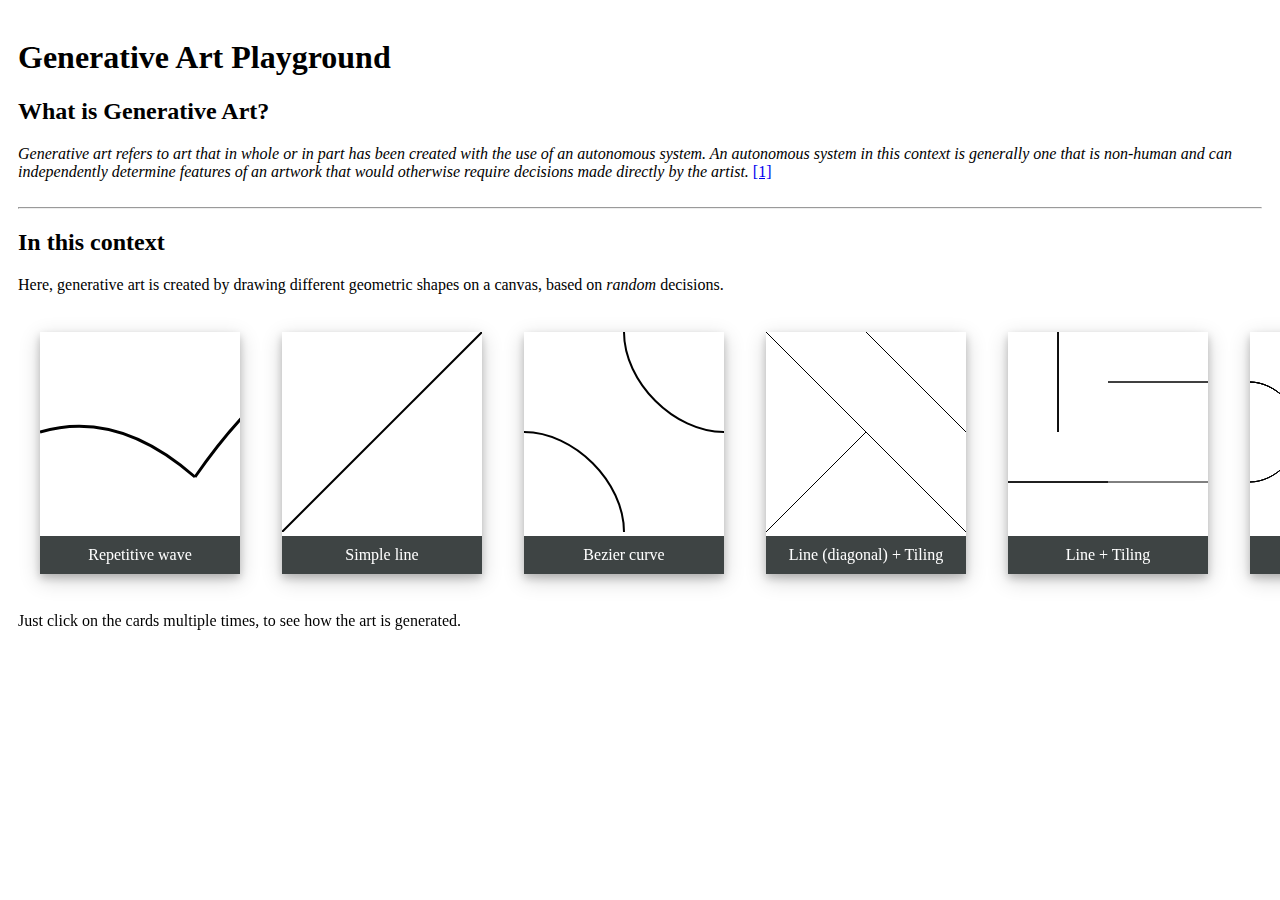
<file: index.html>
<!DOCTYPE html>
<html lang="en">
<head>
  <meta charset="UTF-8">
  <title>Generative Art Playground</title>
  <link rel="stylesheet" href="style.css"/>
  <script src="https://code.jquery.com/jquery-3.3.1.min.js" integrity="sha256-FgpCb/KJQlLNfOu91ta32o/NMZxltwRo8QtmkMRdAu8=" crossorigin="anonymous"></script>
</head>

<body>

<h1>Generative Art Playground</h1>
<h2>What is Generative Art?</h2>
<em>Generative art refers to art that in whole or in part has been created with the use of an autonomous system.
  An autonomous system in this context is generally one that is non-human and can independently determine features of an
  artwork that would otherwise
  require decisions made directly by the artist.</em> <a href="https://en.wikipedia.org/wiki/Generative_art">[1]</a>

<br><br><hr>
<h2>In this context</h2>

<p>Here, generative art is created by drawing different geometric shapes on a canvas, based on <i>random</i> decisions.</p>

<table>
  <tr>
    <td><div class="polaroid"><div id="wave"></div><div class="description">Repetitive wave</div></div></td>
    <td><div class="polaroid"><div id="line"></div><div class="description">Simple line</div></div></td>
    <td><div class="polaroid"><div id="curve"></div><div class="description">Bezier curve</div></div></td>
    <td><div class="polaroid"><div id="line-diagonal-tiling"></div><div class="description">Line (diagonal) + Tiling</div></div></td>
    <td><div class="polaroid"><div id="line-hor-vert-tiling"></div><div class="description">Line + Tiling</div></div></td>
    <td><div class="polaroid"><div id="curve-tiling"></div><div class="description">Curve + Tiling</div></div></td>
  </tr>
</table>

<p>Just click on the cards multiple times, to see how the art is generated.</p>


<script>
  $(function () {
    $("#wave").load("wave.html");
    $("#line").load("line.html");
    $("#line-diagonal-tiling").load("line-diagonal-tiling.html");
    $("#line-hor-vert-tiling").load("line-hor-vert-tiling.html");
    $("#curve").load("curve.html");
    $("#curve-tiling").load("curve-tiling.html");
  });
</script>
</body>
</html>
</file>
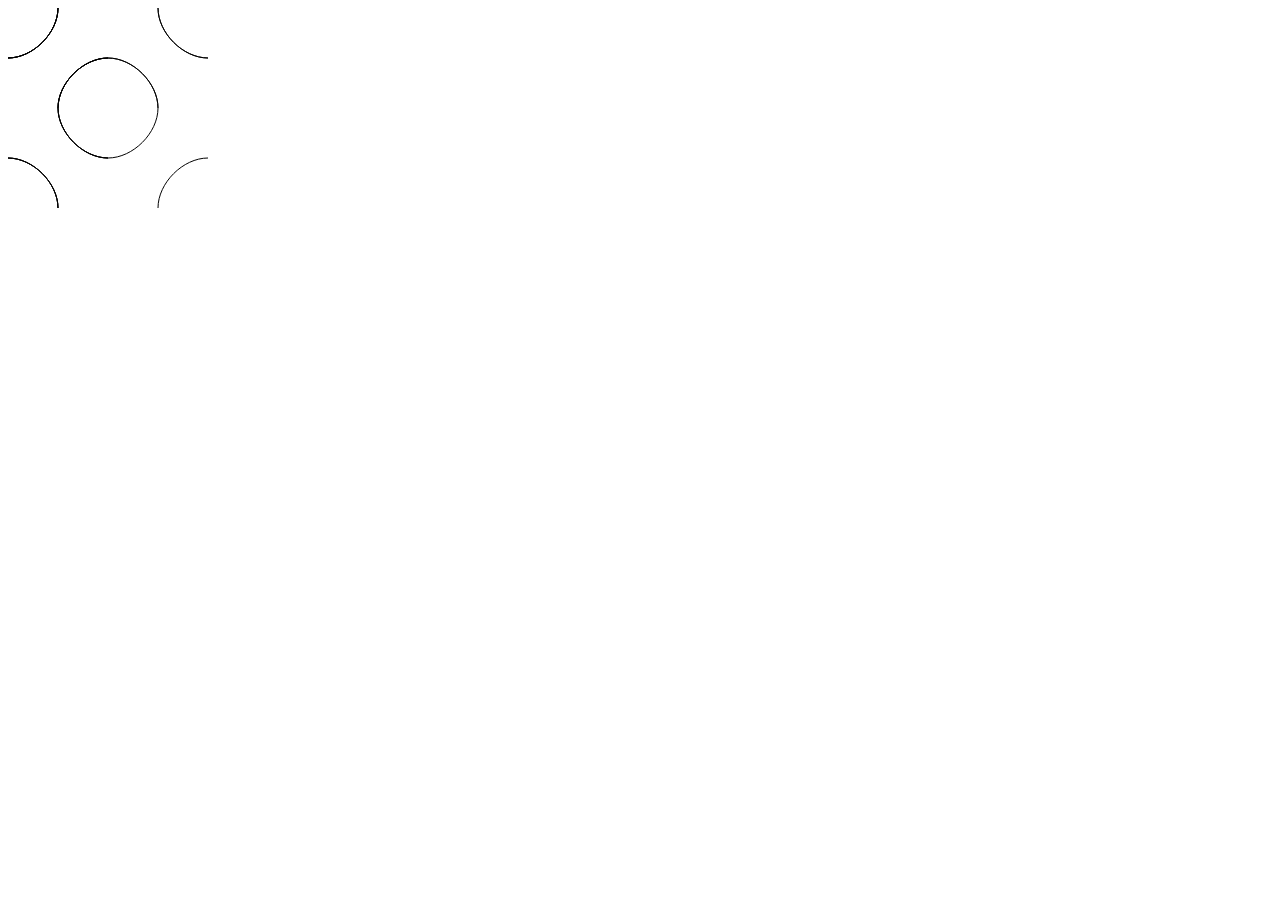
<file: curve-tiling.html>
<!DOCTYPE html>
<html lang="en">
<head>
  <meta charset="UTF-8">
  <title>Generative Art Playground</title>
</head>

<body>
<canvas id="canvas-curve-tiling" width="200" height="200"></canvas>

<script>
  const canvasCurveTiling = document.getElementById("canvas-curve-tiling");
  const contextCanvasCurveTiling = canvasCurveTiling.getContext("2d");
  contextCanvasCurveTiling.lineWidth = 1;
  const maxCurve = 200;
  const tileSizesCurve = [100, 100, 50, 25, 20, 10];
  let tileSizeIdxCurve = 0;

  draw = (increment) => {
    contextCanvasCurveTiling.clearRect(0, 0, canvasCurveTiling.width, canvasCurveTiling.height);
    contextCanvasCurveTiling.beginPath();
    for (let x = 0; x < maxCurve; x = x + tileSizesCurve[tileSizeIdxCurve]) {
      for (let y = 0; y < maxCurve; y = y + tileSizesCurve[tileSizeIdxCurve]) {
        const variant1 = [[[0,tileSizesCurve[tileSizeIdxCurve]/2],[tileSizesCurve[tileSizeIdxCurve]/4, tileSizesCurve[tileSizeIdxCurve]/2, tileSizesCurve[tileSizeIdxCurve]/2, tileSizesCurve[tileSizeIdxCurve]*(3/4), tileSizesCurve[tileSizeIdxCurve]/2, tileSizesCurve[tileSizeIdxCurve]]], [[tileSizesCurve[tileSizeIdxCurve]/2, 0],[tileSizesCurve[tileSizeIdxCurve]/2, tileSizesCurve[tileSizeIdxCurve]/4, tileSizesCurve[tileSizeIdxCurve]*(3/4), tileSizesCurve[tileSizeIdxCurve]/2, tileSizesCurve[tileSizeIdxCurve], tileSizesCurve[tileSizeIdxCurve]/2]]];
        const variant2 = [[[0,tileSizesCurve[tileSizeIdxCurve]/2],[tileSizesCurve[tileSizeIdxCurve]/4, tileSizesCurve[tileSizeIdxCurve]/2, tileSizesCurve[tileSizeIdxCurve]/2, tileSizesCurve[tileSizeIdxCurve]/4, tileSizesCurve[tileSizeIdxCurve]/2, 0]], [[tileSizesCurve[tileSizeIdxCurve]/2, tileSizesCurve[tileSizeIdxCurve]],[tileSizesCurve[tileSizeIdxCurve]/2, tileSizesCurve[tileSizeIdxCurve]*(3/4), tileSizesCurve[tileSizeIdxCurve]*(3/4), tileSizesCurve[tileSizeIdxCurve]/2, tileSizesCurve[tileSizeIdxCurve], tileSizesCurve[tileSizeIdxCurve]/2]]];
        const curvesTiling = [variant1, variant2];

        const randomPointIdx = Math.floor(Math.random() * curvesTiling.length);

        const moveTo1 = [x + curvesTiling[randomPointIdx][0][0][0], y + curvesTiling[randomPointIdx][0][0][1]];
        const bezierCurveTo1 = [x + curvesTiling[randomPointIdx][0][1][0], y + curvesTiling[randomPointIdx][0][1][1], x + curvesTiling[randomPointIdx][0][1][2], y + curvesTiling[randomPointIdx][0][1][3], x + curvesTiling[randomPointIdx][0][1][4], y + curvesTiling[randomPointIdx][0][1][5]];
        contextCanvasCurveTiling.moveTo(moveTo1[0], moveTo1[1]);
        contextCanvasCurveTiling.bezierCurveTo(bezierCurveTo1[0], bezierCurveTo1[1], bezierCurveTo1[2], bezierCurveTo1[3], bezierCurveTo1[4], bezierCurveTo1[5]);
        const moveTo2 = [x + curvesTiling[randomPointIdx][1][0][0], y + curvesTiling[randomPointIdx][1][0][1]];
        const bezierCurveTo2 = [x + curvesTiling[randomPointIdx][1][1][0], y + curvesTiling[randomPointIdx][1][1][1], x + curvesTiling[randomPointIdx][1][1][2], y + curvesTiling[randomPointIdx][1][1][3], x + curvesTiling[randomPointIdx][1][1][4], y + curvesTiling[randomPointIdx][1][1][5]];
        contextCanvasCurveTiling.moveTo(moveTo2[0], moveTo2[1]);
        contextCanvasCurveTiling.bezierCurveTo(bezierCurveTo2[0], bezierCurveTo2[1], bezierCurveTo2[2], bezierCurveTo2[3], bezierCurveTo2[4], bezierCurveTo2[5]);

        contextCanvasCurveTiling.stroke();
      }
    }
    if (increment) {
      tileSizeIdxCurve = (tileSizeIdxCurve + 1) % tileSizesCurve.length;
    }
  };
  draw();
  canvasCurveTiling.onclick = draw;
</script>
</body>
</html>
</file>
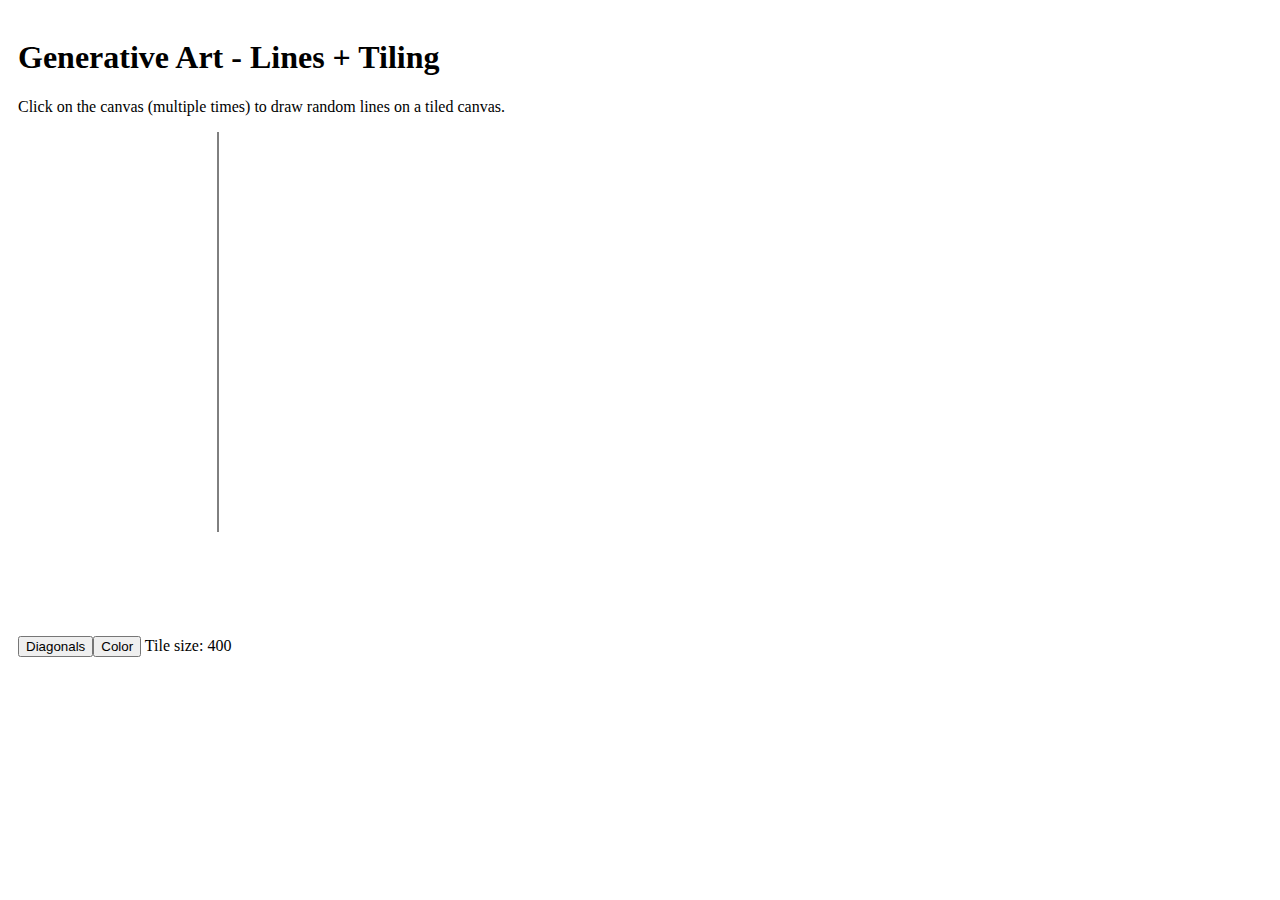
<file: lines-tiling.html>
<!DOCTYPE html>
<html lang="en">
<head>
  <meta charset="UTF-8">
  <title>Generative Art Playground</title>
  <link rel="stylesheet" href="style.css"/>
</head>

<body>
<h1>Generative Art - Lines + Tiling</h1>
<p>Click on the canvas (multiple times) to draw random lines on a tiled canvas.</p>
<canvas id="canvas" width="500" height="500"></canvas>
<div><button id="diagonals">Diagonals</button><button id="color">Color</button> Tile size: <span id="tileSize"></span></div>

<script>
  const canvas = document.getElementById("canvas");
  const tileSizeInfo = document.getElementById("tileSize");
  const colorBtn = document.getElementById("color");
  const diagonalsBtn = document.getElementById("diagonals");
  const context = canvas.getContext("2d");
  context.lineWidth = 1;
  let color = false;
  let diagonals = false;
  const max = 400;
  const tileSizes = [400, 200, 100, 50, 25, 20];
  let tileSizeIdx = 0;

  draw = (increment) => {
    context.clearRect(0, 0, canvas.width, canvas.height);
    context.beginPath();
    for (let x = 0; x < max; x = x + tileSizes[tileSizeIdx]) {
      for (let y = 0; y < max; y = y + tileSizes[tileSizeIdx]) {
        // diagonals: start and end points for / and \
        // !diagonals: start and end points for | and -
        const points = diagonals
          ? [[[0, 0], [tileSizes[tileSizeIdx], tileSizes[tileSizeIdx]]], [[0, tileSizes[tileSizeIdx]], [tileSizes[tileSizeIdx], 0]]]
          : [[[tileSizes[tileSizeIdx]/2,0],[tileSizes[tileSizeIdx]/2,tileSizes[tileSizeIdx]]], [[0,tileSizes[tileSizeIdx]/2],[tileSizes[tileSizeIdx],tileSizes[tileSizeIdx]/2]]];
        const randomPointIdx = Math.floor(Math.random() * points.length);
        const moveTo = [x + points[randomPointIdx][0][0], y + points[randomPointIdx][0][1]];
        const lineTo = [x + points[randomPointIdx][1][0], y + points[randomPointIdx][1][1]];

        context.strokeStyle = color
          ? "rgb(" + Math.round(255 * Math.random()) + "," + Math.round(255 * Math.random()) + "," + Math.round(255 * Math.random()) + ")"
          : "rgb(0,0,0)";
        context.moveTo(moveTo[0], moveTo[1]);
        context.lineTo(lineTo[0], lineTo[1]);
        context.stroke();
      }
    }
    tileSizeInfo.innerHTML = tileSizes[tileSizeIdx];
    if (increment) {
      tileSizeIdx = (tileSizeIdx + 1) % tileSizes.length;
    }
  };
  draw();
  canvas.onclick = draw;
  colorBtn.onclick = () => {
    color = !color;
    draw(false);
    colorBtn.style.backgroundColor = color ? "lightgreen" : "white";
  };

  diagonalsBtn.onclick = () => {
    diagonals = !diagonals;
    draw(false);
    diagonalsBtn.style.backgroundColor = diagonals ? "#f0ad4e" : "white";
  }
</script>
</body>
</html>
</file>
<file: style.css>
h1, p, div, span {
    -webkit-user-select: none;
    -moz-user-select: none;
    -ms-user-select: none;
    user-select: none;
}

body {
    padding: 10px;
}

td {
    padding: 20px;
}

.polaroid {
    box-shadow: 0 4px 8px 0 rgba(0, 0, 0, 0.2), 0 6px 20px 0 rgba(0, 0, 0, 0.19);
}

.description {
    text-align: center;
    padding: 10px 20px;
    background-color: #3e4444;
    color: white;
}
</file>
